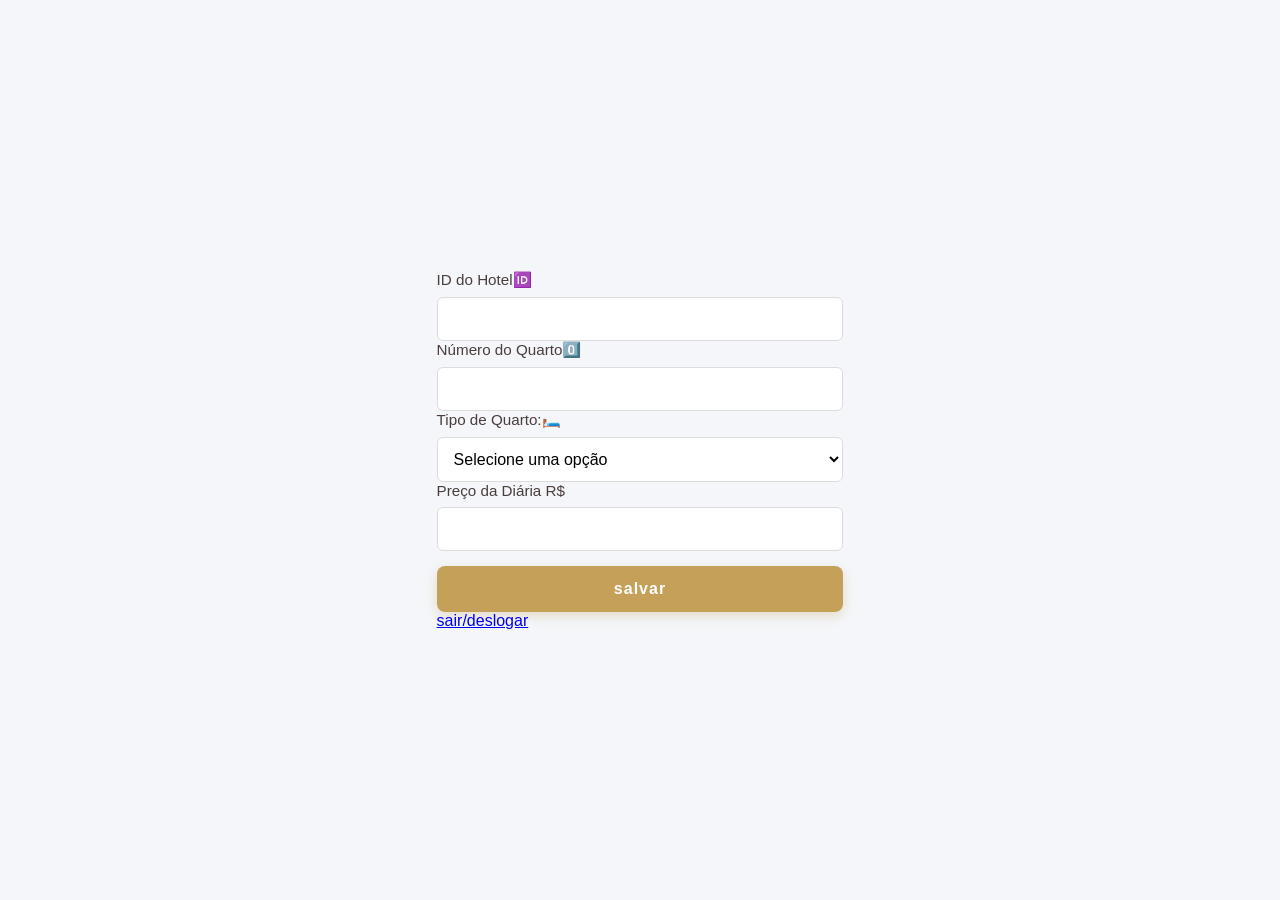
<file: cadastrar_quarto.html>
<!DOCTYPE html>
<html lang="en">
<head>
    <meta charset="UTF-8">
    <meta name="viewport" content="width=device-width, initial-scale=1.0">
    <title>Document</title>



<style>
        button{
          background-color: chartreuse;
          border-radius: 12px;
        }
 body {
            font-family: 'Segoe UI', Tahoma, Geneva, Verdana, sans-serif;
            background-color: #f4f6f9;
            color: #333;
            margin: 0;
            padding: 20px;
            display: flex;
            justify-content: center;
            align-items: center;
            min-height: 100vh;
            box-sizing: border-box;
        }

 .container {
            background-color: #ffffff;
            border-radius: 12px;
            box-shadow: 0 8px 24px rgba(0, 0, 0, 0.08);
            padding: 40px;
            width: 100%;
            max-width: 450px;
            text-align: center;
        }

  h1.fundo-pagina {
            color: #9b8181; 
            font-size: 2.2rem;
            margin-top: 0;
            margin-bottom: 5px;
            font-weight: 600;
            letter-spacing: 0.5px;
            background-color: #ffffff;
        }

 h2 {
            color: #666;
            font-size: 1.4rem;
            font-weight: 400;
            margin-top: 0;
            margin-bottom: 30px;
        }

 .form-group {
            margin-bottom: 20px;
            text-align: left;
        }

label {
            display: block;
            margin-bottom: 8px;
            font-weight: 500;
            color: #4a3e3d;
            font-size: 0.95rem;
        }

  input[type="text"], input[type="email"], input[type="password"], select {
            width: 100%;
            padding: 12px;
            border: 1px solid #dcdcdc;
            border-radius: 6px;
            font-size: 1rem;
            transition: border-color 0.3s, box-shadow 0.3s;
            box-sizing: border-box;
            background-color: #fff;
        }

 input[type="text"]:focus, select:focus {
            border-color: #c5a059; /* Borda dourada suave */
            box-shadow: 0 0 0 3px rgba(197, 160, 89, 0.2);
            outline: none;
        }









 input[type="number"]:focus, select:focus {
            border-color: #c5a059; /* Borda dourada suave */
            box-shadow: 0 0 0 3px rgba(197, 160, 89, 0.2);
            outline: none;
        }

input[type="number"], input[type="email"], input[type="password"], select {
            width: 100%;
            padding: 12px;
            border: 1px solid #dcdcdc;
            border-radius: 6px;
            font-size: 1rem;
            transition: border-color 0.3s, box-shadow 0.3s;
            box-sizing: border-box;
            background-color: #fff;

}

            




 button {
            background: linear-gradient(135deg, #c5a059, #c5a059); /* Degradê dourado */
            color: #ffffff;
            border: none;
            border-radius: 8px;
            padding: 14px;
            width: 100%;
            font-size: 1rem;
            font-weight: bold;
            letter-spacing: 1px;
            cursor: pointer;
            transition: opacity 0.2s, transform 0.1s;
            margin-top: 15px;
            box-shadow: 0 4px 12px rgba(197, 160, 89, 0.3);
        }

 button:hover {
            opacity: 0.9;
        }

  button:active {
            transform: scale(0.98);
        }

  .back-link {
            display: inline-block;
            margin-top: 25px;
            color: #8c7e7d;
            text-decoration: none;
            font-size: 0.9rem;
            transition: color 0.2s;
            border-bottom: 1px solid #dcdcdc;
            padding-bottom: 2px;
        }

   .back-link:hover {
            color: #4a3e3d;
            border-bottom-color: #4a3e3d;
        }

  </style>

</head>
<body>
     <form action="salvar_quarto.php" method="post">


                        <label for="id">ID do Hotel🆔</label>
                        <input type="number" id="id" name="id" >

                        <label for="numero">Número do Quarto0️⃣</label>
                        <input type="text" id="numero" name="numero">

                     


  <label for="tipo">Tipo de Quarto:🛏️</label>
                       
<select name="tipo" id="tipo" > 
  <option value="" disabled selected>Selecione  uma opção</option>
  <option value="solteiro">Solteiro</option>
  <option value="casal">Casal</option>
  <option value="suite de luxo">Suíte Luxo</option>
 
</select>

                        <label for="preco_diaria">Preço da Diária R$</label>
                        <input type="number" step="0.01"  min="0" id="preco_diaria" name="preco_diaria ">

                        <button>salvar</button> <a href="logout_hotel.php">sair/deslogar</a>
     </form>
</body>
</html>
</file>
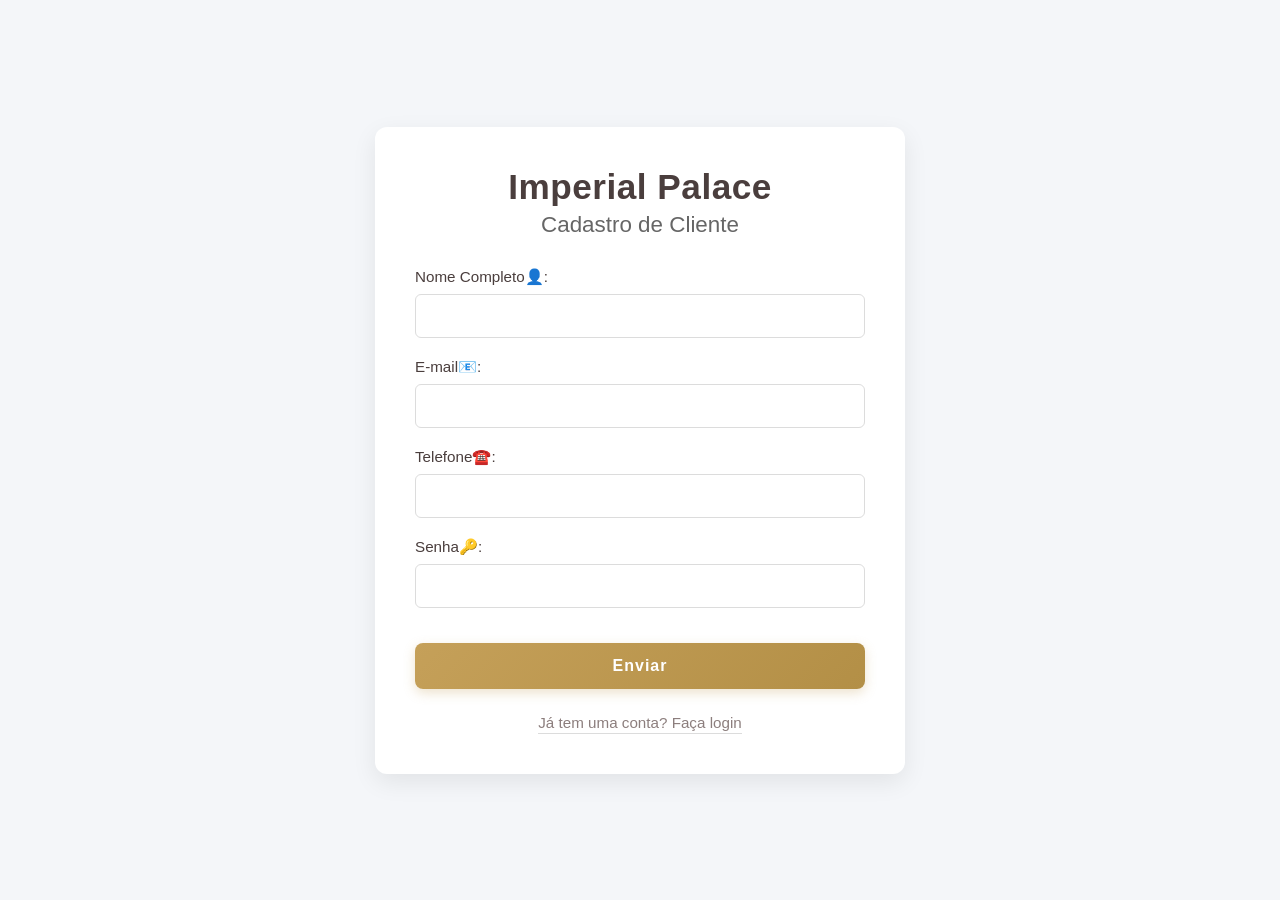
<file: cadastro_clientes.html>
<!DOCTYPE html>
<html lang="pt-br">
<head>
    <meta name="viewport" content="width=device-width, initial-scale=1.0">
    <meta charset="UTF-8">
    <title>Cadastro de clientes </title>
    <link rel="stylesheet" href="css/estilo.css">
    <style>
    
    body {
            font-family: 'Segoe UI', Tahoma, Geneva, Verdana, sans-serif;
            background-color: #f4f6f9; /* Fundo claro para contrastar com o cartão */
            color: #333;
            margin: 0;
            padding: 20px;
            display: flex;
            justify-content: center;
            align-items: center;
            min-height: 100vh;
            box-sizing: border-box;
        }

        /* Cartão Central que organiza todo o conteúdo */
        .container {
            background-color: #ffffff;
            border-radius: 12px;
            box-shadow: 0 8px 24px rgba(0, 0, 0, 0.08);
            padding: 40px;
            width: 100%;
            max-width: 450px;
            text-align: center;
        }

        /* Título Principal */
        h1 {
            color: #4a3e3d; /* Tom escuro elegante */
            font-size: 2.2rem;
            margin-top: 0;
            margin-bottom: 5px;
            font-weight: 600;
            letter-spacing: 0.5px;
        }

        /* Subtítulo */
        h2 {
            color: #666;
            font-size: 1.4rem;
            font-weight: 400;
            margin-top: 0;
            margin-bottom: 30px;
        }

        /* Grupos de Formulário (Organiza label + input em blocos) */
        .form-group {
            margin-bottom: 20px;
            text-align: left;
        }

        /* Rótulos dos campos */
        label {
            display: block;
            margin-bottom: 8px;
            font-weight: 500;
            color: #4a3e3d;
            font-size: 0.95rem;
        }

        /* Customização das Caixas de Entrada */
        input[type="text"], 
        input[type="email"], 
        input[type="tel"], 
        input[type="password"] {
            width: 100%;
            padding: 12px;
            border: 1px solid #dcdcdc;
            border-radius: 6px;
            font-size: 1rem;
            transition: border-color 0.3s, box-shadow 0.3s;
            box-sizing: border-box;
            background-color: #fff;
        }

        /* Efeito ao clicar no campo */
        input:focus {
            border-color: #c5a059; /* Dourado imperial */
            box-shadow: 0 0 0 3px rgba(197, 160, 89, 0.2);
            outline: none;
        }

        /* Botão Enviar */
        button {
            background: linear-gradient(135deg, #c5a059, #b38f46); /* Degradê dourado */
            color: #ffffff;
            border: none;
            border-radius: 8px;
            padding: 14px;
            width: 100%;
            font-size: 1rem;
            font-weight: bold;
            letter-spacing: 1px;
            cursor: pointer;
            transition: opacity 0.2s, transform 0.1s;
            margin-top: 15px;
            box-shadow: 0 4px 12px rgba(197, 160, 89, 0.3);
        }

        /* Efeitos de passar o mouse e clicar no botão */
        button:hover {
            opacity: 0.9;
        }

        button:active {
            transform: scale(0.98);
        }

        /* Link para a página de Login */
        .login-link {
            display: inline-block;
            margin-top: 25px;
            color: #8c7e7d;
            text-decoration: none;
            font-size: 0.95rem;
            transition: color 0.2s;
            border-bottom: 1px solid #dcdcdc;
            padding-bottom: 2px;
        }

        .login-link:hover {
            color: #4a3e3d;
            border-bottom-color: #4a3e3d;
        }
</style>

</head>
<body>

<div class="container">

    <h1>Imperial Palace</h1> 
    <h2>Cadastro de Cliente</h2>

    <form action="salvar_cliente.php" method="POST">
        
             <div class="form-group">
        <label for="nome">Nome Completo👤:</label>
        <input type="text" id="nome" name="nome" required>
         </div>

          <div class="form-group">
        <label for="email">E-mail📧:</label>
        <input type="email" id="email" name="email" required>
        </div>

          <div class="form-group">
        <label for="telefone">Telefone☎️:</label>
        <input type="tel" id="telefone" name="telefone">
         </div>

         <div class="form-group">
        <label for="senha">Senha🔑:</label>
        <input type="password" id="senha" name="senha" required>
        </div>


        <button type="submit">Enviar</button>

        </form>

    

    <a href="login.html" class="login-link">Já tem uma conta? Faça login</a>

    </div>
</body>
</html>
</file>
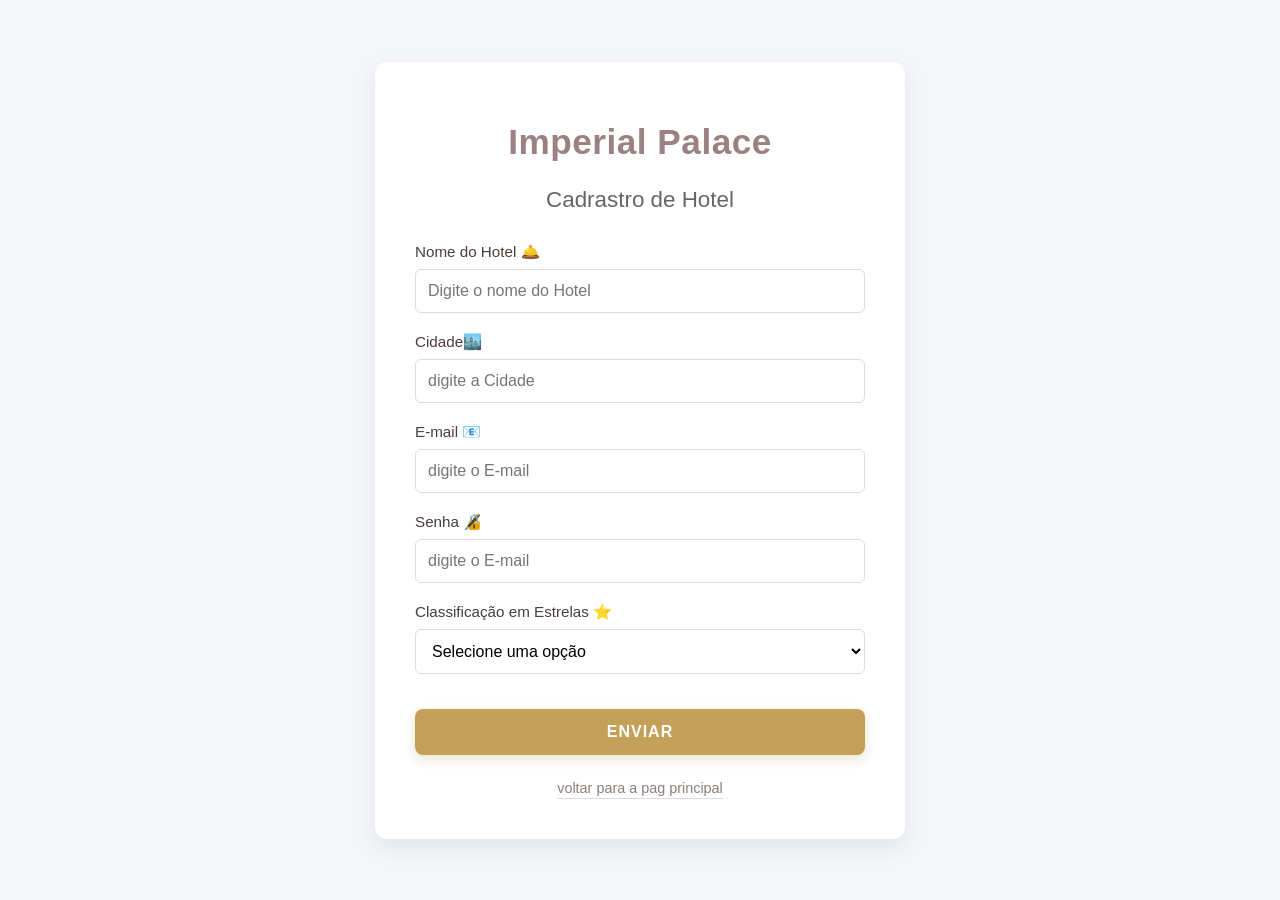
<file: cadastro_hotel.html>
<!DOCTYPE html>
<html lang="en">
<head>
    <meta charset="UTF-8">
    <meta name="viewport" content="width=device-width, initial-scale=1.0">
    <title>Cadrastrar Hotel</title>
    <link rel="stylesheet" href="css/estilo.css">

  <style>
        button{
          background-color: chartreuse;
          border-radius: 12px;
        }
 body {
            font-family: 'Segoe UI', Tahoma, Geneva, Verdana, sans-serif;
            background-color: #f4f6f9;
            color: #333;
            margin: 0;
            padding: 20px;
            display: flex;
            justify-content: center;
            align-items: center;
            min-height: 100vh;
            box-sizing: border-box;
        }

 .container {
            background-color: #ffffff;
            border-radius: 12px;
            box-shadow: 0 8px 24px rgba(0, 0, 0, 0.08);
            padding: 40px;
            width: 100%;
            max-width: 450px;
            text-align: center;
        }

  h1.fundo-pagina {
            color: #9b8181; 
            font-size: 2.2rem;
            margin-top: 0;
            margin-bottom: 5px;
            font-weight: 600;
            letter-spacing: 0.5px;
            background-color: #ffffff;
        }

 h2 {
            color: #666;
            font-size: 1.4rem;
            font-weight: 400;
            margin-top: 0;
            margin-bottom: 30px;
        }

 .form-group {
            margin-bottom: 20px;
            text-align: left;
        }

label {
            display: block;
            margin-bottom: 8px;
            font-weight: 500;
            color: #4a3e3d;
            font-size: 0.95rem;
        }

  input[type="text"], input[type="email"], input[type="password"], select {
            width: 100%;
            padding: 12px;
            border: 1px solid #dcdcdc;
            border-radius: 6px;
            font-size: 1rem;
            transition: border-color 0.3s, box-shadow 0.3s;
            box-sizing: border-box;
            background-color: #fff;
        }

 input[type="text"]:focus, select:focus {
            border-color: #c5a059; /* Borda dourada suave */
            box-shadow: 0 0 0 3px rgba(197, 160, 89, 0.2);
            outline: none;
        }

 button {
            background: linear-gradient(135deg, #c5a059, #c5a059); /* Degradê dourado */
            color: #ffffff;
            border: none;
            border-radius: 8px;
            padding: 14px;
            width: 100%;
            font-size: 1rem;
            font-weight: bold;
            letter-spacing: 1px;
            cursor: pointer;
            transition: opacity 0.2s, transform 0.1s;
            margin-top: 15px;
            box-shadow: 0 4px 12px rgba(197, 160, 89, 0.3);
        }

 button:hover {
            opacity: 0.9;
        }

  button:active {
            transform: scale(0.98);
        }

  .back-link {
            display: inline-block;
            margin-top: 25px;
            color: #8c7e7d;
            text-decoration: none;
            font-size: 0.9rem;
            transition: color 0.2s;
            border-bottom: 1px solid #dcdcdc;
            padding-bottom: 2px;
        }

   .back-link:hover {
            color: #4a3e3d;
            border-bottom-color: #4a3e3d;
        }

  </style>
  </head>
<body>

  <div class="container"> 

    <h1 class="fundo-pagina">Imperial Palace</h1>
    <h2>Cadrastro de Hotel</h2>

   <form action="salvar_hotel.php" method="post">

<div class="form-group">
      <label for="nome_hotel">Nome do Hotel 🛎️</label>
      <input type="text" id="nome_hotel" name="nome_hotel" placeholder="Digite o nome do Hotel" required>
</div>

<div class="form-group">
    <label for="cidade">Cidade🏙️</label>
    <input type="text" id="cidade" name="cidade" placeholder="digite a Cidade" required>
</div>

<div class="form-group">
    <label for="E_mail">E-mail 📧</label>
    <input type="email" id="E_mail" name="E_mail" placeholder="digite o E-mail" required>
</div>

<div class="form-group">
    <label for="Senha">Senha 🔏</label>
    <input type="password" id="Senha" name="Senha" placeholder="digite o E-mail" required>
</div>





  <div class="form-group">
<label for="estrelas">Classificação  em Estrelas ⭐</label>
<select name="estrelas" id="estrelas" > 
  <option value="" disabled selected>Selecione  uma opção</option>
  <option value="1">1</option>
  <option value="2">2</option>
  <option value="3">3</option>
  <option value="4">4</option>
  <option value="5">5</option>
</select>
 </div>


  <button type="submit" >ENVIAR</button>
    </form>
  
    <a href="index.html" class="back-link">voltar para a pag principal</a>
  
</div>


</body>
</html>
</file>
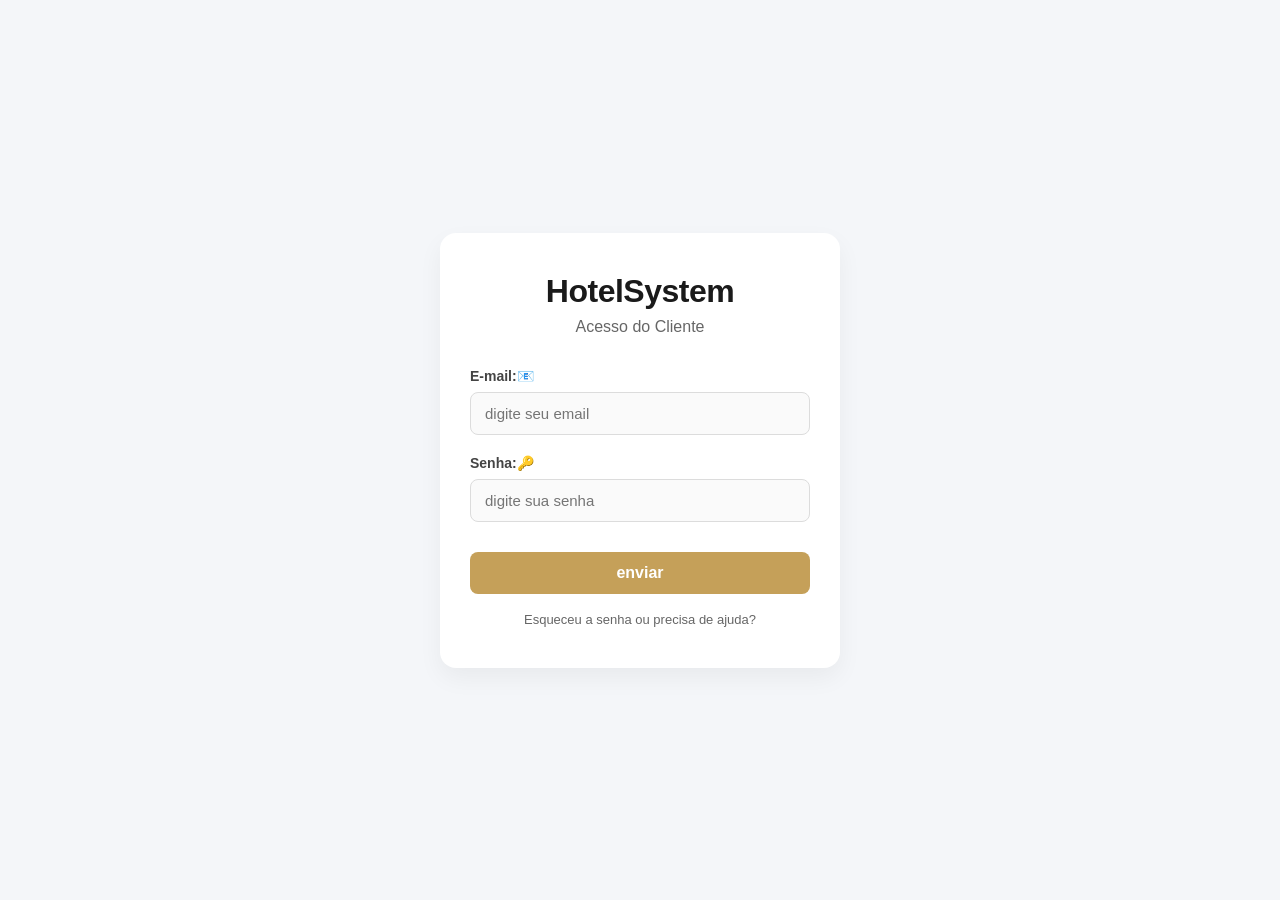
<file: login.html>
<!DOCTYPE html>
<html lang="en">

<head>
    <meta charset="UTF-8">
    <meta name="viewport" content="width=device-width, initial-scale=1.0">
    <title>Document</title>
    <link rel="stylesheet" href="css/estilo.css">

<style>
  /* Define uma fonte moderna e um fundo suave para a tela */
        body {
            font-family: 'Segoe UI', Tahoma, Geneva, Verdana, sans-serif;
            background-color: #f4f6f9;
            margin: 0;
            height: 100vh;
            display: flex;
            justify-content: center;
            align-items: center;
        }

        /* Card de login moderno, branco com sombra suave */
        .card-login {
            background-color: #ffffff;
            text-align: center;
            border-radius: 16px;
            box-shadow: 0 10px 25px rgba(0, 0, 0, 0.05);
            width: 400px;
            padding: 40px 30px;
            box-sizing: border-box;
        }

        h1 {
            color: #1a1a1a;
            font-size: 32px;
            margin: 0 0 8px 0;
            font-weight: 700;
            letter-spacing: -0.5px;
        }

        h2 {
            color: #666666;
            font-size: 16px;
            font-weight: 400;
            margin: 0 0 32px 0;
        }

        /* Estrutura organizada para empilhar os campos de forma elegante */
        .campo-grupo {
            margin-bottom: 20px;
            text-align: left;
        }

        label {
            font-size: 14px;
            font-weight: 600;
            color: #444444;
            display: block;
            margin-bottom: 8px;
        }

        input {
            font-size: 15px;
            padding: 12px 14px;
            width: 100%;
            border: 1px solid #dcdcdc;
            border-radius: 8px;
            box-sizing: border-box;
            background-color: #fafafa;
            transition: all 0.3s ease;
        }

        /* Efeito de foco quando o usuário clica no campo */
        input:focus {
            outline: none;
            border-color: #0066cc;
            background-color: #ffffff;
            box-shadow: 0 0 0 3px rgba(0, 102, 204, 0.1);
        }

        /* Botão moderno azul com cantos arredondados e efeito dinâmico */
        .botao {
            background-color: #c5a059;
            color: #ffffff;
            font-size: 16px;
            font-weight: 600;
            border: none;
            border-radius: 8px;
            width: 100%;
            padding: 12px 0;
            cursor: pointer;
            margin-top: 10px;
            margin-bottom: 16px;
            transition: background-color 0.2s ease;
        }

        .botao:hover {
            background-color: #0052a3;
        }

        /* Link discreto e limpo para recuperação/cadastro */
        .link-erro {
            color: #666666;
            font-size: 13px;
            text-decoration: none;
            transition: color 0.2s ease;
        }

        .link-erro:hover {
            color: #ff3333;
            text-decoration: underline;
        }
</style>

</head>

<body>

   <div class="card-login">

        <h1>HotelSystem</h1>
         <h2>Acesso do Cliente</h2>


        <form  action="autentificar.php" method="post" >


            <div class="campo-grupo">
            <label for= "email">E-mail:📧</label>
            <input id="email" name="email" type="email" placeholder="digite seu email">
            </div>

            <div class="campo-grupo">
            <label for="senha">Senha:🔑</label>
            <input type="password" id="senha" name="senha" placeholder="digite sua senha">
            </div>

            <button type="submit" class="botao">enviar</button>
            <br>
            <a class="link-erro" href="cadastro_hotel.html">Esqueceu a senha ou precisa de ajuda?</a>

            




    </form>

</body>

</html>
</file>
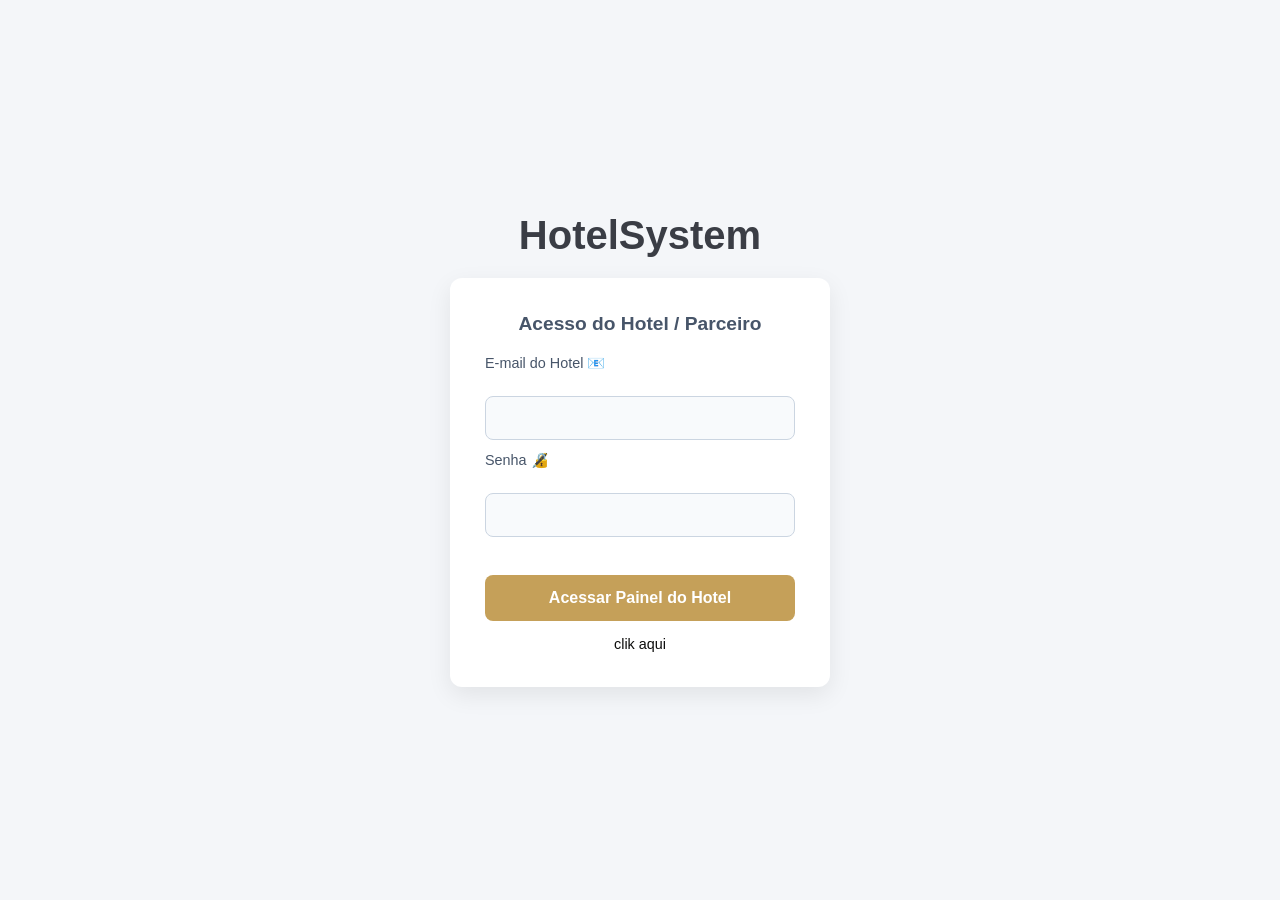
<file: login_hotel.html>
<!DOCTYPE html>
<html lang="en">

<head>
    <meta charset="UTF-8">
    <meta name="viewport" content="width=device-width, initial-scale=1.0">
    <title>Login Hotel</title>
    <link rel="stylesheet" href="css/estilo.css">

<style>
        /* Configurações básicas para limpar margens e definir a fonte */
        * {
            margin: 0;
            padding: 0;
            box-sizing: border-box;
            font-family: 'Segoe UI', Tahoma, Geneva, Verdana, sans-serif;
        }

        /* Centraliza todo o conteúdo na tela e define um fundo suave */
        body {
            background-color: #f4f6f9;
            display: flex;
            flex-direction: column;
            align-items: center;
            justify-content: center;
            min-height: 100vh;
            padding: 20px;
        }

        /* Título principal do topo */
        h1 {
            color: #3a3d45;
            font-size: 2.5rem;
            margin-bottom: 20px;
            font-weight: 700;
        }

        /* Caixa do formulário (Card Branco) */
        form {
            background-color: #ffffff;
            padding: 35px;
            border-radius: 12px;
            box-shadow: 0 8px 24px rgba(0, 0, 0, 0.08);
            width: 100%;
            max-width: 380px;
        }

        /* Subtítulo interno */
        h2 {
            color: #475569;
            font-size: 1.2rem;
            margin-bottom: 20px;
            text-align: center;
        }

        /* Estilo dos textos das etiquetas (Labels) */
        label {
            display: block;
            color: #475569;
            font-size: 0.9rem;
            font-weight: 500;
            margin-bottom: 6px;
            margin-top: 12px;
        }

        /* Campos de digitação */
        input {
            width: 100%;
            padding: 12px;
            border: 1px solid #cbd5e1;
            border-radius: 8px;
            font-size: 1rem;
            background-color: #f8fafc;
            outline: none;
            transition: all 0.2s;
        }

        /* Efeito visual quando o usuário clica no campo */
        input:focus {
            border-color: #3b82f6;
            background-color: #ffffff;
            box-shadow: 0 0 0 3px rgba(59, 130, 246, 0.15);
        }

        /* Botão de envio azul */
        button {
            width: 100%;
            background-color:  #c5a059;
            color: #ffffff;
            border: none;
            padding: 14px;
            font-size: 1rem;
            font-weight: 600;
            border-radius: 8px;
            cursor: pointer;
            margin-top: 20px;
            transition: background-color 0.2s;
        }

        /* Muda de cor ao passar o mouse no botão */
        button:hover {
            background-color:  #c5a059;
        }

        /* Link de cadastro abaixo do botão */
        a {
            display: block;
            text-align: center;
            margin-top: 15px;
          /* mensagem de baixo do botão */  color: #0d0d0c;
            text-decoration: none;
            font-size: 0.9rem;
        }

        a:hover {
            text-decoration: underline;
        }
    </style>


</head>

<body>
    <h1>HotelSystem</h1>
    <form action="autenticar_hotel.php" method="post">
    <h2>Acesso do Hotel / Parceiro</h2>

    
    <label for="email">E-mail do Hotel 📧</label><br>
    <input id="email" name="email" type="email" required>
    <br>
    <label for="senha">Senha 🔏</label><br>
    <input id="senha" name="senha" type="text" required>
    <br><br>
    <button>Acessar Painel do Hotel </button> <a href="cadastro_hotel.html">clik aqui</a>

    </form >

</body>

</html>
</file>
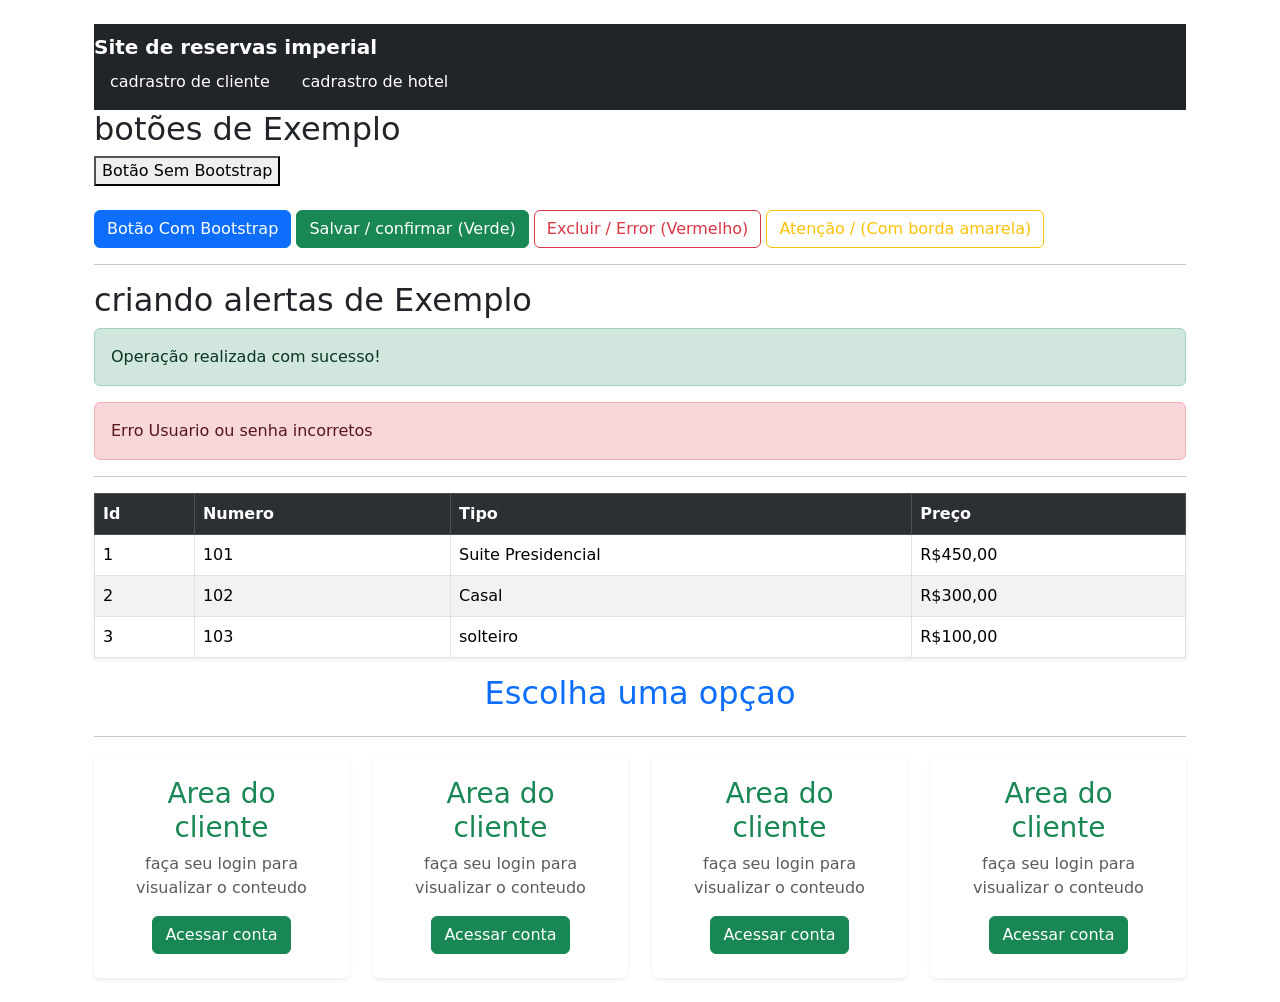
<file: treino_01.html>
<!DOCTYPE html>
<html lang="en">
<head>
    <meta charset="UTF-8">
    <meta name="viewport" content="width=device-width, initial-scale=1.0">
    <title>Treino Bootstrap 01 - cores e botões</title>
    <link  href="https://cdn.jsdelivr.net/npm/bootstrap@5.3.0/dist/css/bootstrap.min.css" rel="stylesheet">
</head>
<body class=" container p-4 bg-Gray ">

    <nav class="navbar navbar-dark bg-dark">
<div class="containe">
        
        <a class="navbar-brand fw-bold" href="">Site de reservas imperial</a>
        <ul class="nav">
            <li class="nav-item">
                <a class="nav-link text-white" href="">cadrastro de cliente</a>
            </li>

             <li class="nav-item">
                <a class="nav-link text-white" href="">cadrastro de hotel</a>
            </li>

            


        </ul>
        </div>
    </nav>
    <h2>botões de Exemplo</h2>
    <button>Botão Sem Bootstrap</button>
<br><br>

<button class="btn btn-primary">Botão Com Bootstrap</button>
<button class="btn btn-success">Salvar / confirmar (Verde)</button>
<button class="btn btn-outline-danger">Excluir / Error (Vermelho)</button>
<button class="btn btn-outline-warning">Atenção /  (Com borda amarela)</button>
<hr>
<h2>criando alertas de Exemplo</h2>
<div class="alert alert-success">Operação realizada com sucesso!</div>
<div class="alert alert-danger">Erro Usuario ou senha incorretos</div>
<hr>

<table class="table table-striped table-hover table-bordered shadow-sm">
    <tr class="table-dark">
        <th>Id</th>
        <th>Numero</th>
        <th>Tipo</th>
        <th>Preço</th>
    </tr>
    <tr>
        <td>1</td>
        <td>101</td>
        <td>Suite Presidencial</td>
        <td>R$450,00</td>
    </tr>
     <tr>
        <td>2</td>
        <td>102</td>
        <td>Casal</td>
        <td>R$300,00</td>
    </tr>
      <tr>
        <td>3</td>
        <td>103</td>
        <td>solteiro</td>
        <td>R$100,00</td>
    </tr>
</table>
<h2 class="text-center mb-4 text-primary">Escolha uma opçao</h2>
<hr>
    <div class="row">
        <div class="col-md-3">
            <div class="card shadow-sm border-0 h-100">
                <div class="card-body text-center p-4">
                    <h3 class="card-title text-success">Area do cliente</h3>
                    <p class="card-text text-muted">faça seu login para visualizar o conteudo</p>
                    <a href="" class="btn btn-success">Acessar conta</a>

                </div>
            </div>
        </div>


        <div class="col-md-3">
            <div class="card shadow-sm border-0 h-100">
                <div class="card-body text-center p-4">
                    <h3 class="card-title text-success">Area do cliente</h3>
                    <p class="card-text text-muted">faça seu login para visualizar o conteudo</p>
                    <a href="" class="btn btn-success">Acessar conta</a>

                </div>
            </div>
        </div>

         <div class="col-md-3">
            <div class="card shadow-sm border-0 h-100">
                <div class="card-body text-center p-4">
                    <h3 class="card-title text-success">Area do cliente</h3>
                    <p class="card-text text-muted">faça seu login para visualizar o conteudo</p>
                    <a href="" class="btn btn-success">Acessar conta</a>

                </div>
            </div>
        </div>


 <div class="col-md-3">
            <div class="card shadow-sm border-0 h-100">
                <div class="card-body text-center p-4">
                    <h3 class="card-title text-success">Area do cliente</h3>
                    <p class="card-text text-muted">faça seu login para visualizar o conteudo</p>
                    <a href="" class="btn btn-success">Acessar conta</a>

                </div>
            </div>
        </div>

    </div>


</body>
</html>
</file>
<file: css/estilo.css>
.fundo-pagina{
background-color: #f1f1eb;
font-family: 'Segoe UI', Tahoma, Geneva, Verdana, sans-serif;
margin: 0;
padding: 20px;
}
</file>
